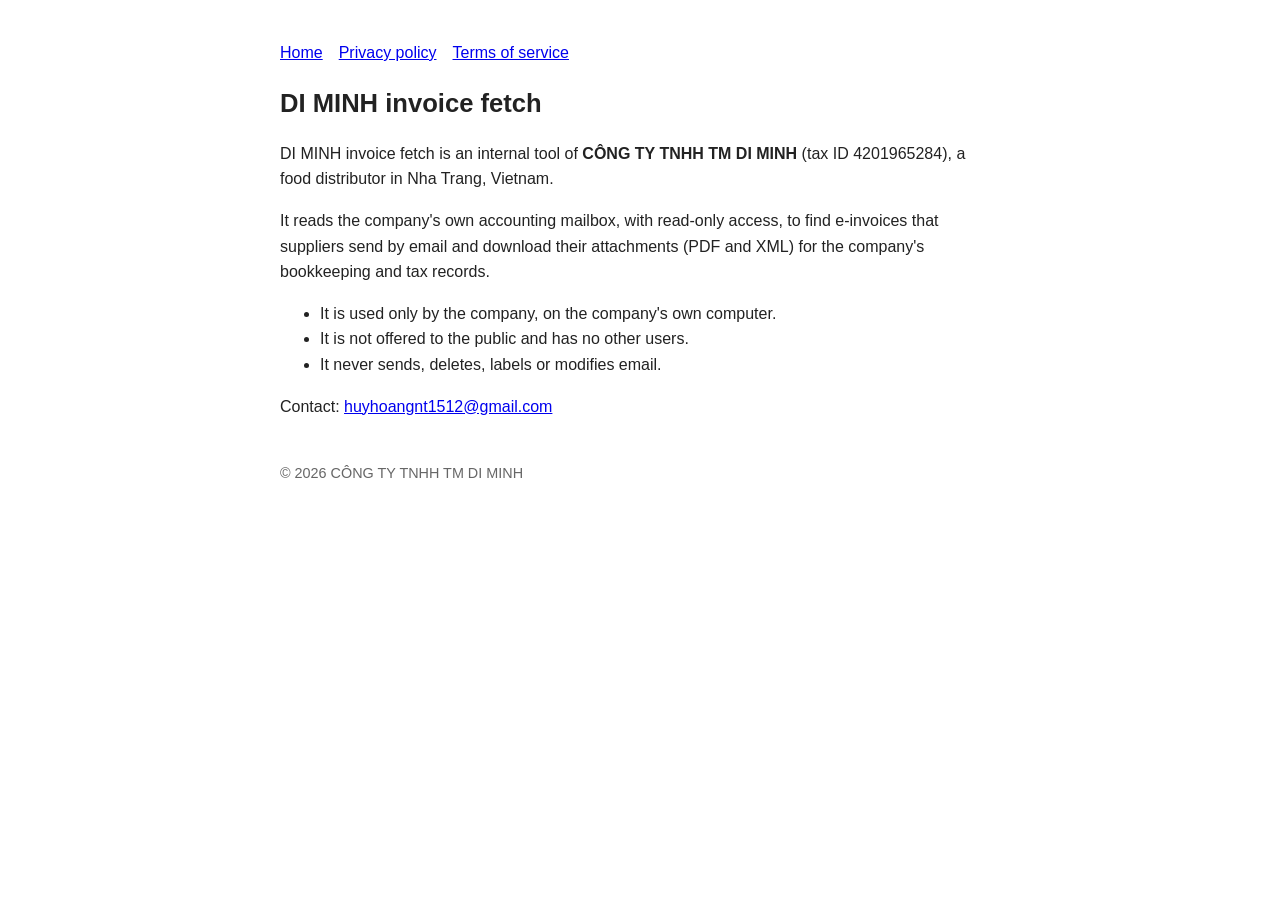
<file: index.html>
<!doctype html>
<html lang="en"><head><meta charset="utf-8"><meta name="viewport" content="width=device-width,initial-scale=1">
<title>DI MINH invoice fetch</title><link rel="stylesheet" href="style.css"></head>
<body>
<nav><a href="./">Home</a><a href="privacy.html">Privacy policy</a><a href="terms.html">Terms of service</a></nav>
<h1>DI MINH invoice fetch</h1>
<p>DI MINH invoice fetch is an internal tool of <strong>CÔNG TY TNHH TM DI MINH</strong>
(tax ID 4201965284), a food distributor in Nha Trang, Vietnam.</p>
<p>It reads the company's own accounting mailbox, with read-only access, to find e-invoices that
suppliers send by email and download their attachments (PDF and XML) for the company's
bookkeeping and tax records.</p>
<ul>
<li>It is used only by the company, on the company's own computer.</li>
<li>It is not offered to the public and has no other users.</li>
<li>It never sends, deletes, labels or modifies email.</li>
</ul>
<p>Contact: <a href="mailto:huyhoangnt1512@gmail.com">huyhoangnt1512@gmail.com</a></p>
<footer>© 2026 CÔNG TY TNHH TM DI MINH</footer>
</body></html>
</file>
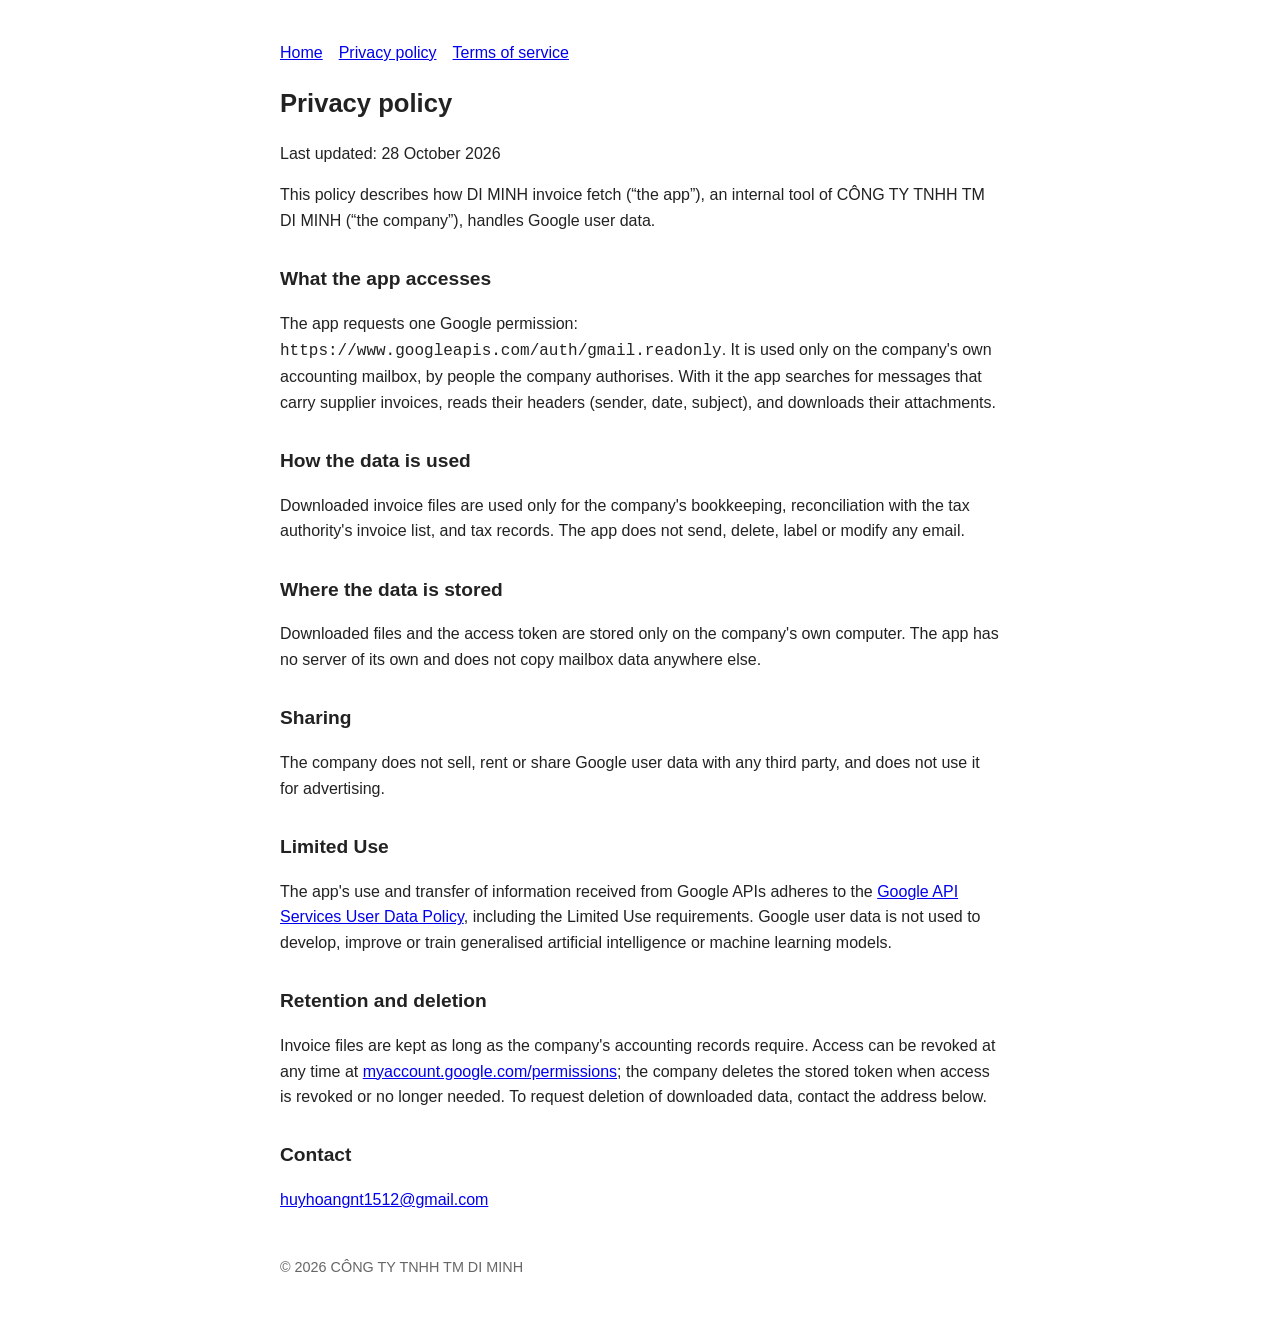
<file: privacy.html>
<!doctype html>
<html lang="en"><head><meta charset="utf-8"><meta name="viewport" content="width=device-width,initial-scale=1">
<title>Privacy policy</title><link rel="stylesheet" href="style.css"></head>
<body>
<nav><a href="./">Home</a><a href="privacy.html">Privacy policy</a><a href="terms.html">Terms of service</a></nav>
<h1>Privacy policy</h1>
<p>Last updated: 28 October 2026</p>
<p>This policy describes how DI MINH invoice fetch (“the app”), an internal tool of
CÔNG TY TNHH TM DI MINH (“the company”), handles Google user data.</p>

<h2>What the app accesses</h2>
<p>The app requests one Google permission: <code>https://www.googleapis.com/auth/gmail.readonly</code>.
It is used only on the company's own accounting mailbox, by people the company authorises.
With it the app searches for messages that carry supplier invoices, reads their headers
(sender, date, subject), and downloads their attachments.</p>

<h2>How the data is used</h2>
<p>Downloaded invoice files are used only for the company's bookkeeping, reconciliation with the
tax authority's invoice list, and tax records. The app does not send, delete, label or modify
any email.</p>

<h2>Where the data is stored</h2>
<p>Downloaded files and the access token are stored only on the company's own computer. The app
has no server of its own and does not copy mailbox data anywhere else.</p>

<h2>Sharing</h2>
<p>The company does not sell, rent or share Google user data with any third party, and does not
use it for advertising.</p>

<h2>Limited Use</h2>
<p>The app's use and transfer of information received from Google APIs adheres to the
<a href="https://developers.google.com/terms/api-services-user-data-policy">Google API Services
User Data Policy</a>, including the Limited Use requirements. Google user data is not used to
develop, improve or train generalised artificial intelligence or machine learning models.</p>

<h2>Retention and deletion</h2>
<p>Invoice files are kept as long as the company's accounting records require. Access can be
revoked at any time at <a href="https://myaccount.google.com/permissions">myaccount.google.com/permissions</a>;
the company deletes the stored token when access is revoked or no longer needed. To request
deletion of downloaded data, contact the address below.</p>

<h2>Contact</h2>
<p><a href="mailto:huyhoangnt1512@gmail.com">huyhoangnt1512@gmail.com</a></p>
<footer>© 2026 CÔNG TY TNHH TM DI MINH</footer>
</body></html>
</file>
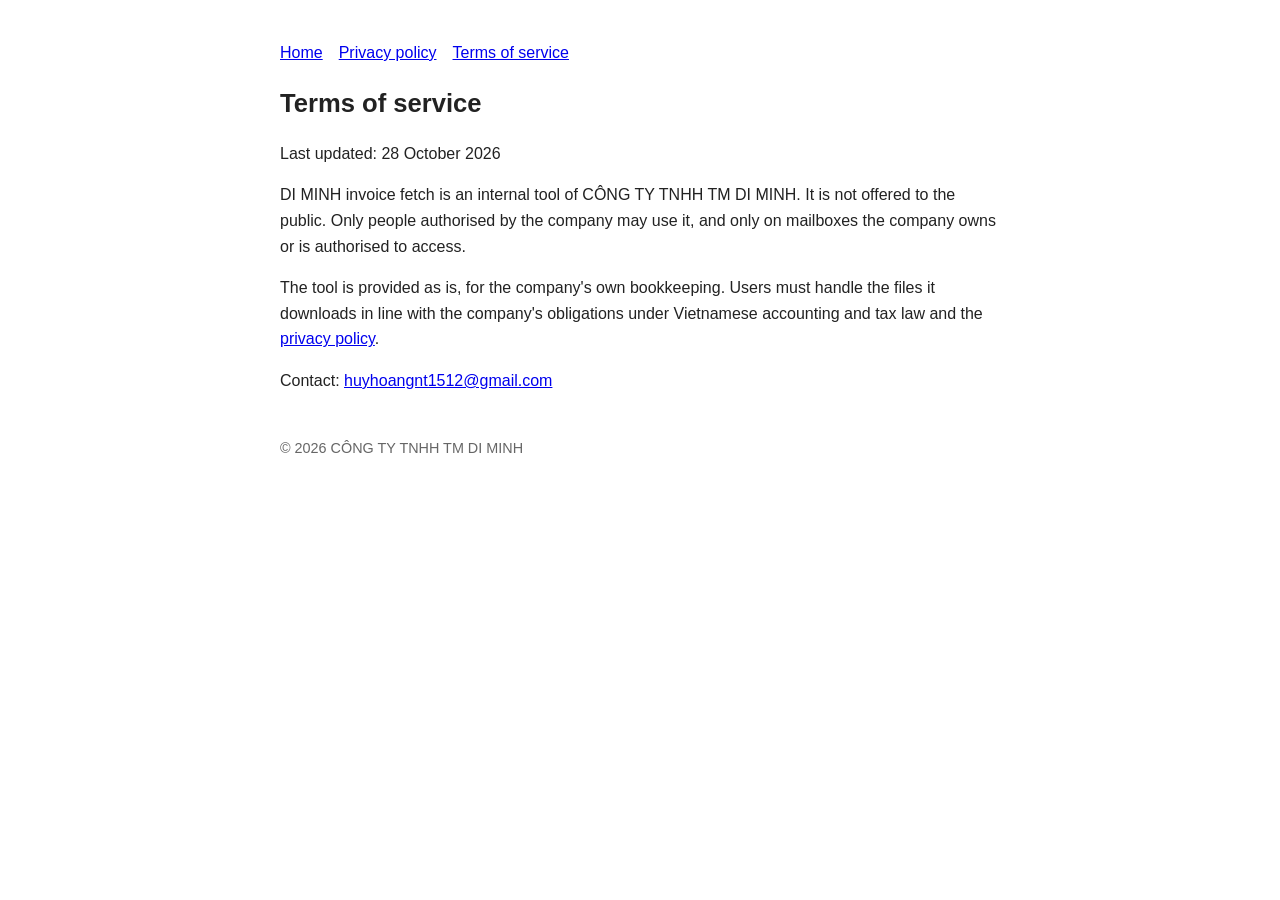
<file: terms.html>
<!doctype html>
<html lang="en"><head><meta charset="utf-8"><meta name="viewport" content="width=device-width,initial-scale=1">
<title>Terms of service</title><link rel="stylesheet" href="style.css"></head>
<body>
<nav><a href="./">Home</a><a href="privacy.html">Privacy policy</a><a href="terms.html">Terms of service</a></nav>
<h1>Terms of service</h1>
<p>Last updated: 28 October 2026</p>
<p>DI MINH invoice fetch is an internal tool of CÔNG TY TNHH TM DI MINH. It is not offered to
the public. Only people authorised by the company may use it, and only on mailboxes the company
owns or is authorised to access.</p>
<p>The tool is provided as is, for the company's own bookkeeping. Users must handle the files it
downloads in line with the company's obligations under Vietnamese accounting and tax law and the
<a href="privacy.html">privacy policy</a>.</p>
<p>Contact: <a href="mailto:huyhoangnt1512@gmail.com">huyhoangnt1512@gmail.com</a></p>
<footer>© 2026 CÔNG TY TNHH TM DI MINH</footer>
</body></html>
</file>
<file: style.css>
body{font:16px/1.6 -apple-system,Segoe UI,Roboto,sans-serif;max-width:720px;margin:40px auto;padding:0 16px;color:#222;background:#fff}
h1{font-size:1.6em}h2{font-size:1.2em;margin-top:1.6em}nav a{margin-right:16px}footer{margin-top:3em;font-size:.9em;color:#666}
</file>
